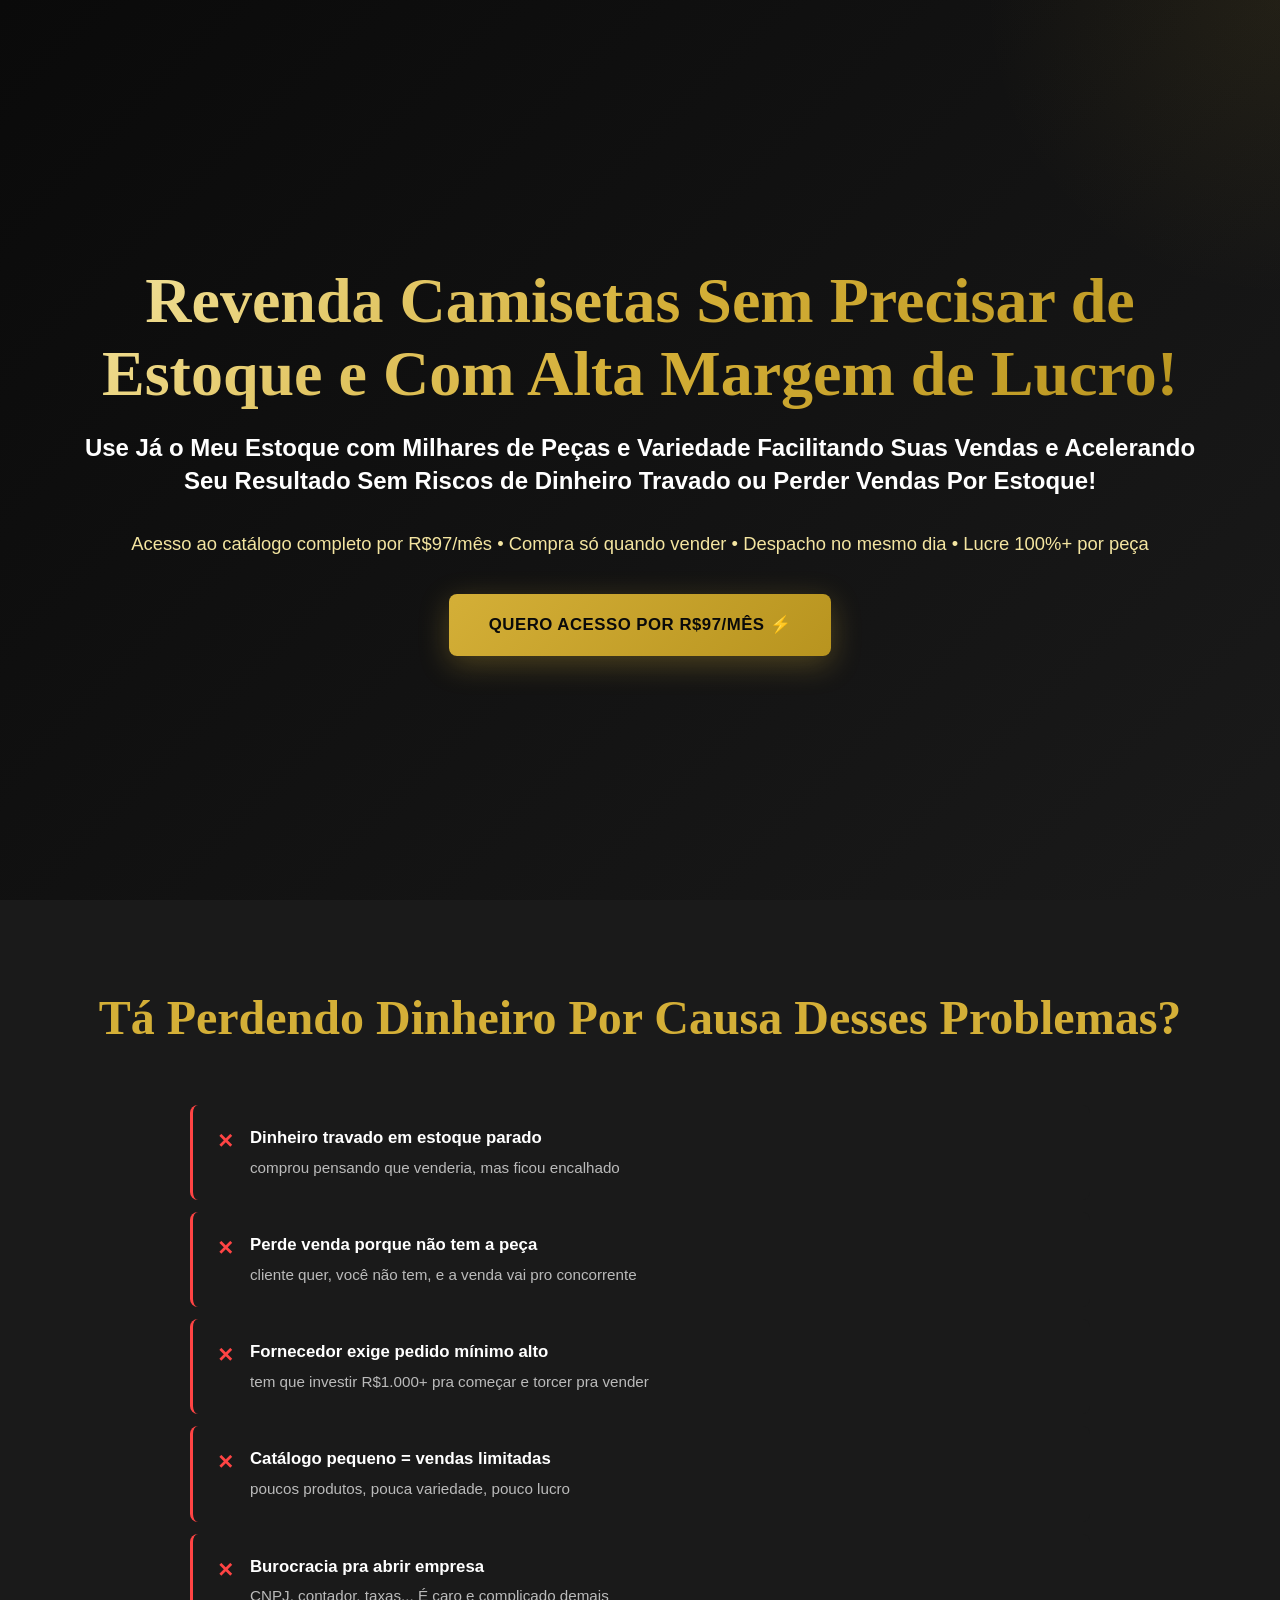
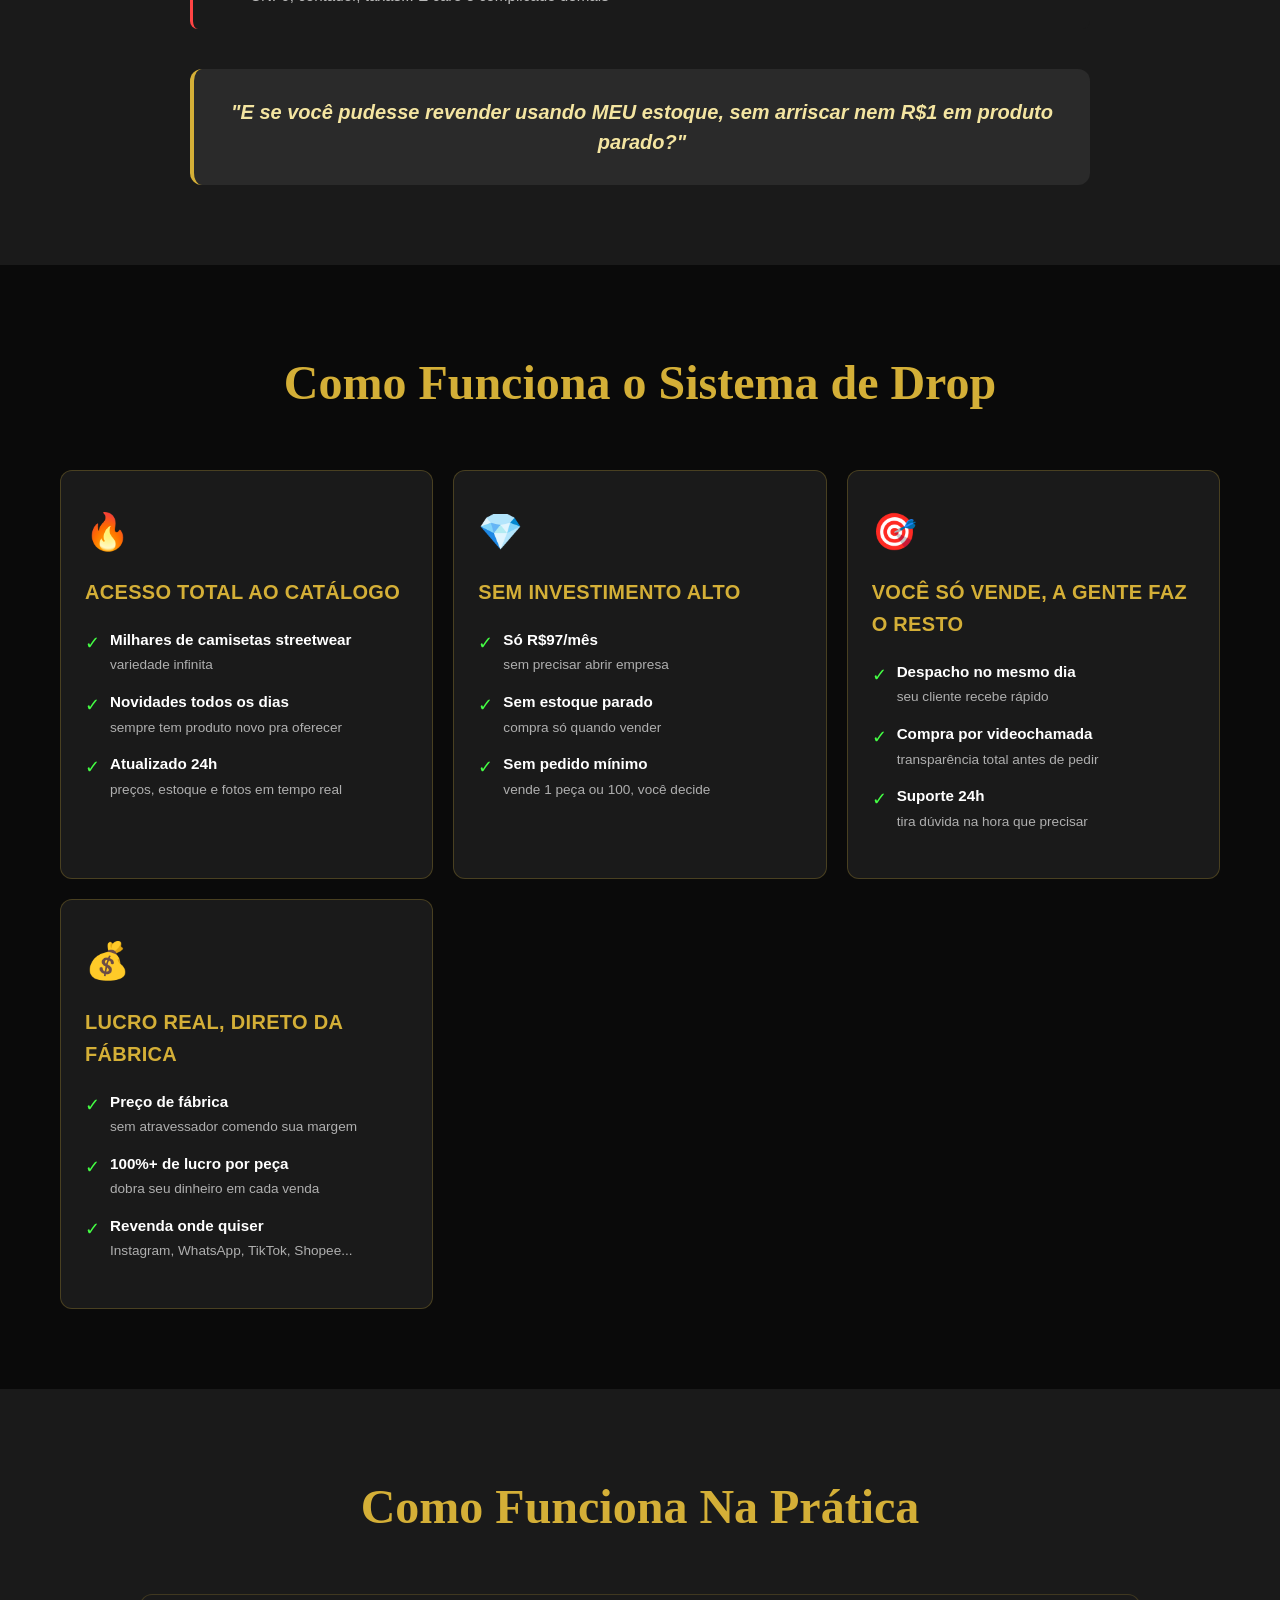
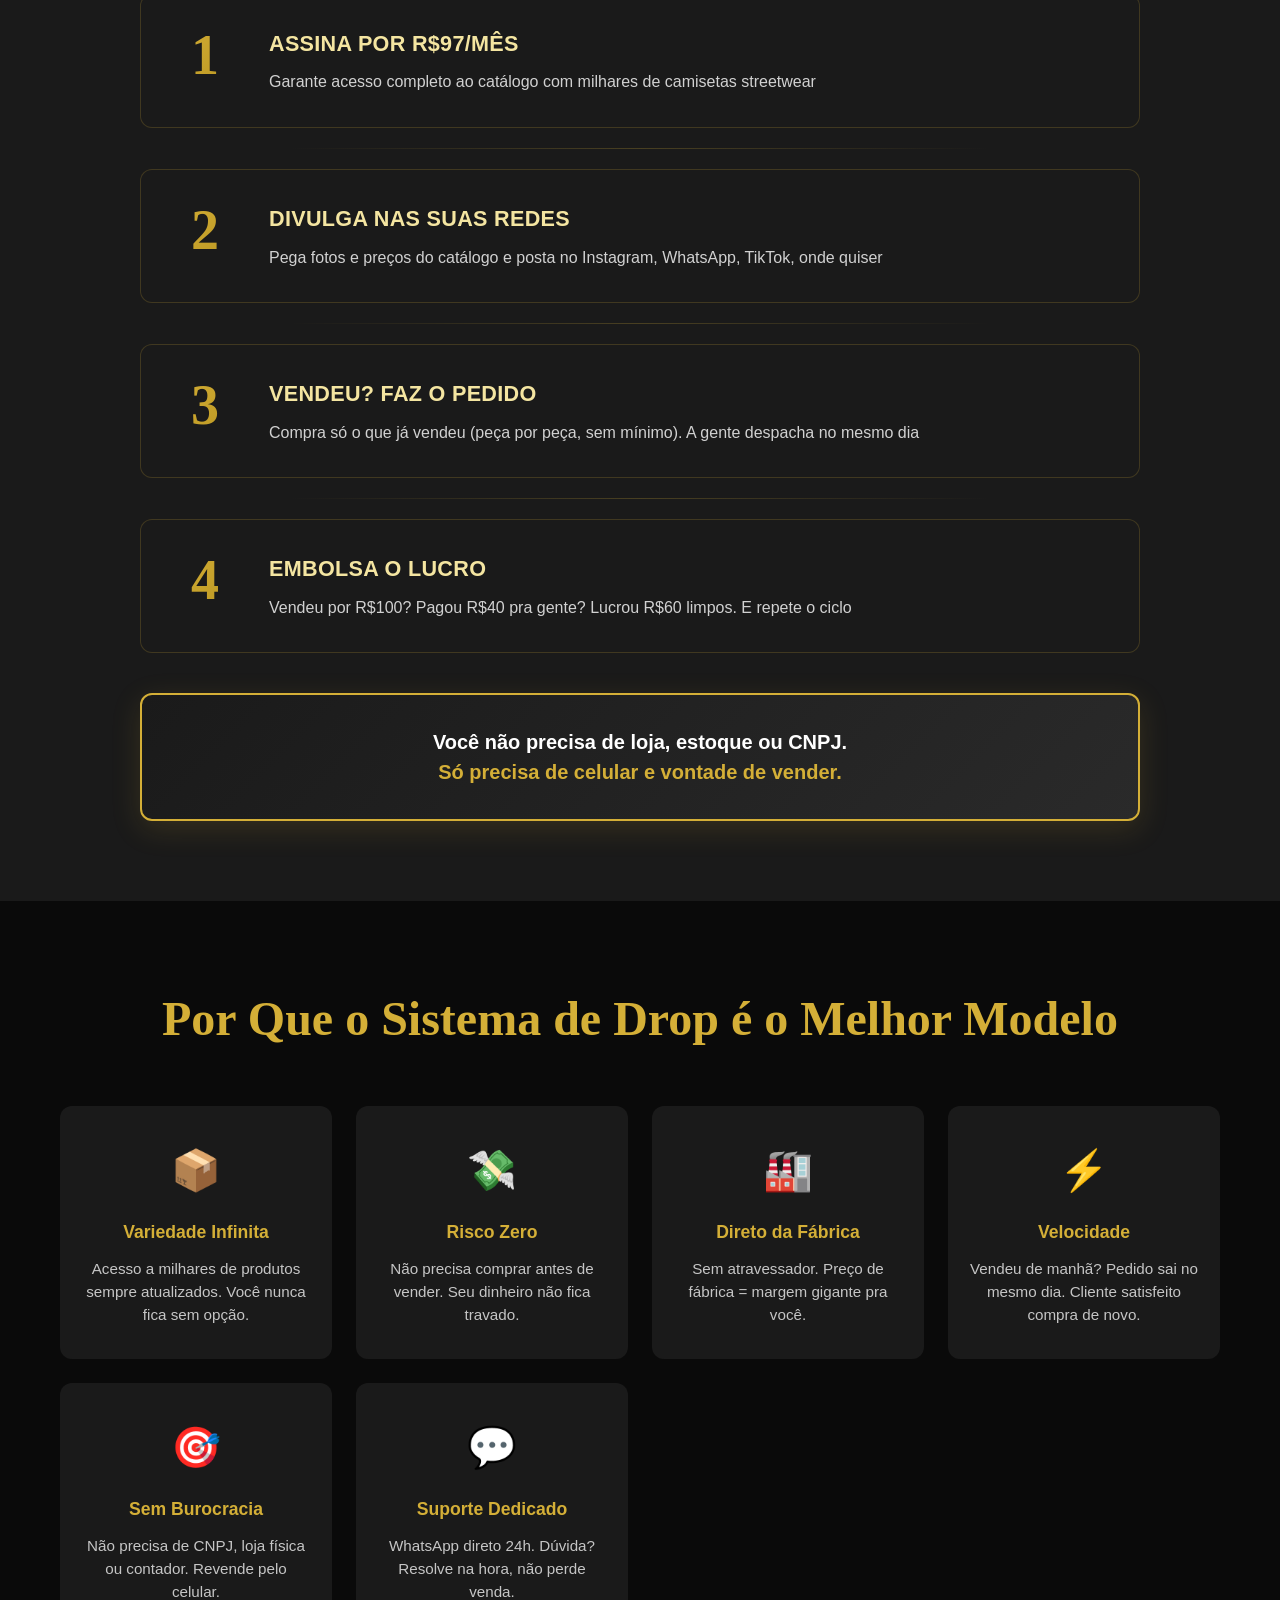
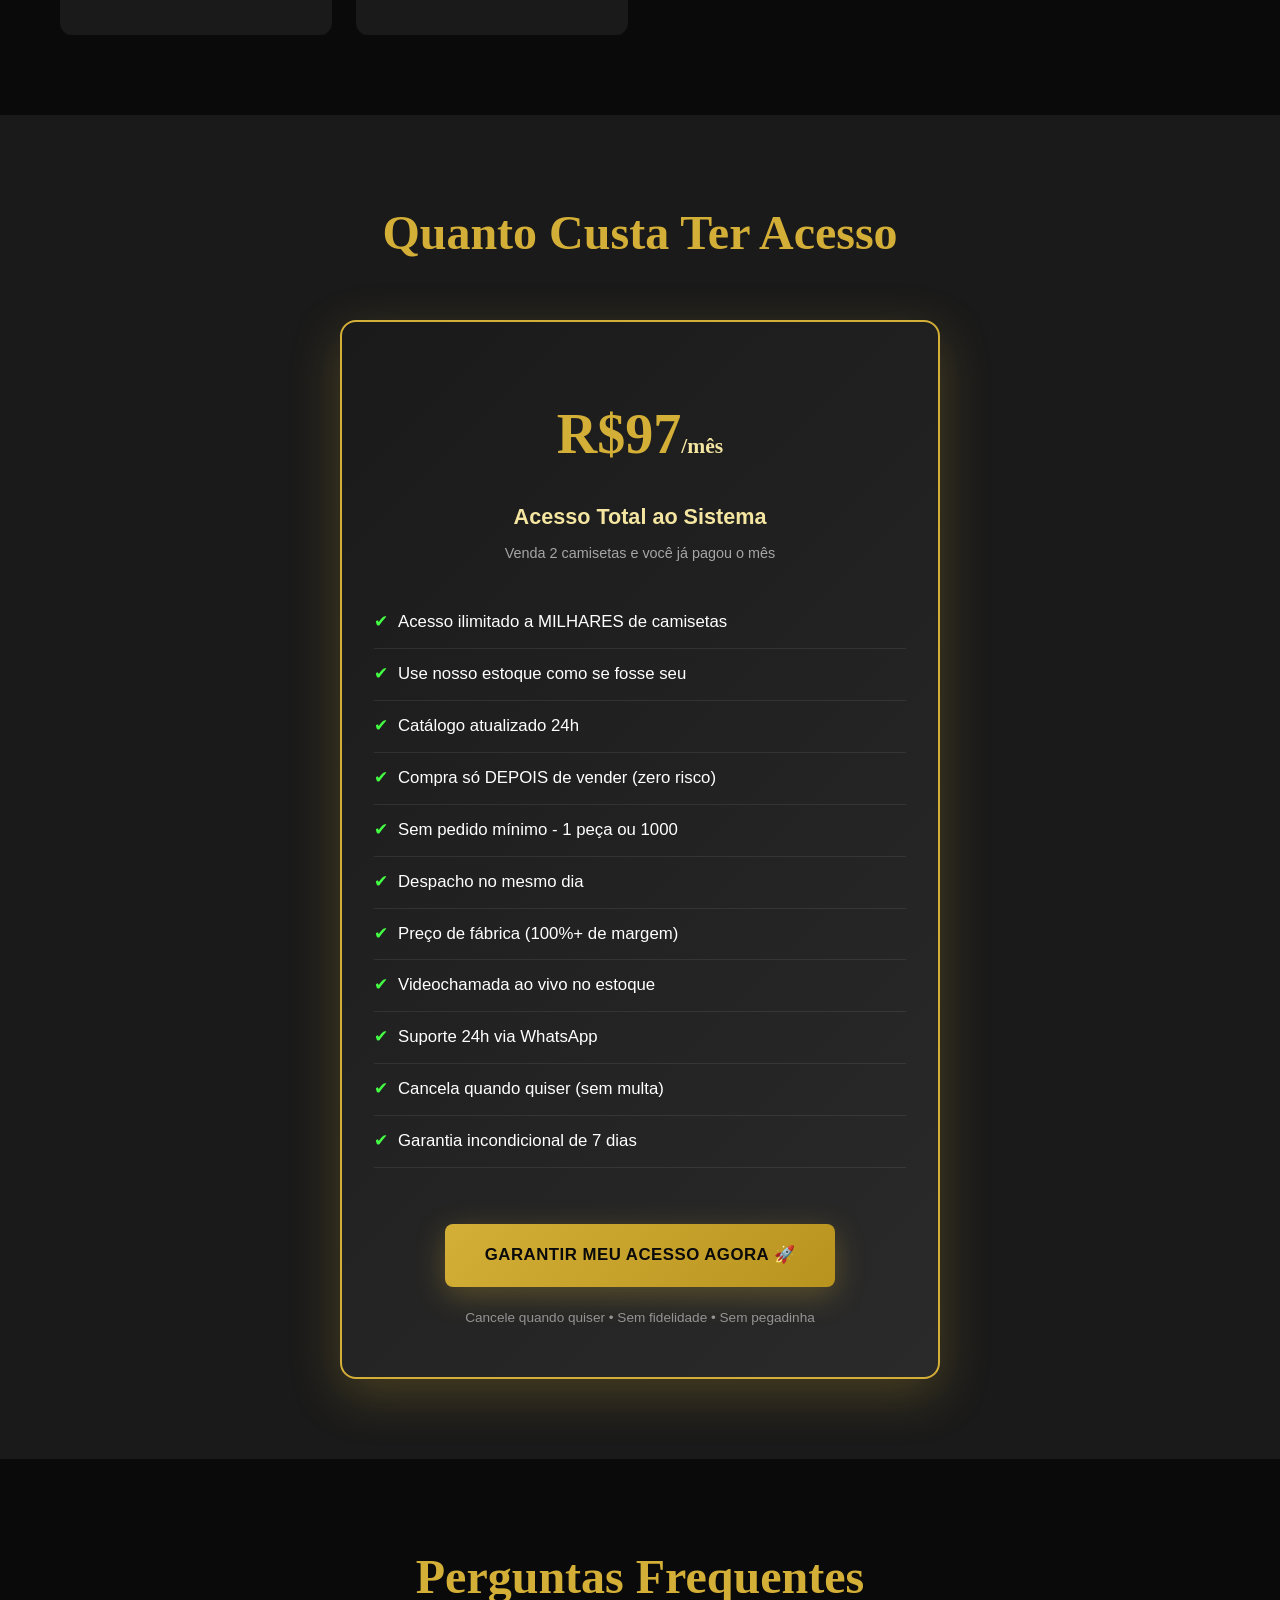
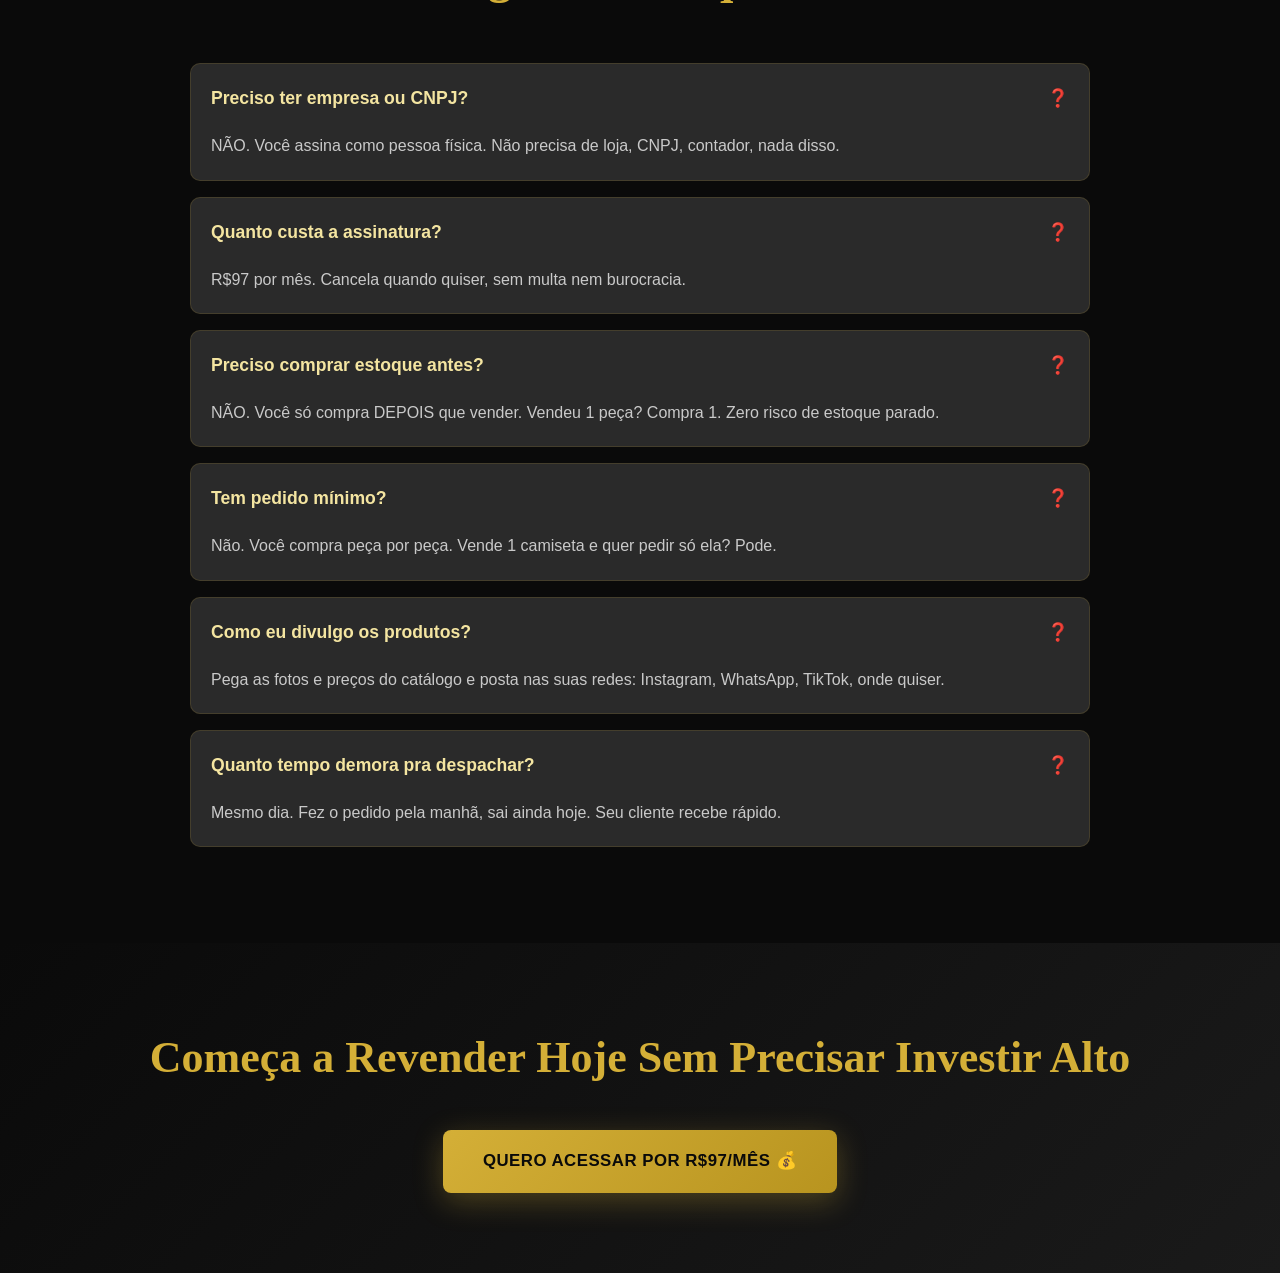
<file: DY Fonte Camisetas - Revenda Sem Estoque _ Drop Streetwear.html>
<!DOCTYPE html>
<!-- saved from url=(0075)file:///C:/Users/Leonardo%20trentini/Downloads/dy-landing-page-FINAL_2.html -->
<html lang="pt-BR"><head><meta http-equiv="Content-Type" content="text/html; charset=UTF-8">
    
    <meta name="viewport" content="width=device-width, initial-scale=1.0, viewport-fit=cover">
    <meta name="theme-color" content="#0A0A0A">
    <meta name="description" content="Revenda camisetas streetwear sem estoque por R$97/mês. Acesso a milhares de produtos, despacho no mesmo dia, lucro de 100%+.">
    <title>DY Fonte Camisetas - Revenda Sem Estoque | Drop Streetwear</title>
    
    <!-- Preconnect críticos -->
    <link rel="preconnect" href="https://fonts.googleapis.com/">
    <link rel="preconnect" href="https://fonts.gstatic.com/" crossorigin="">
    <link rel="preconnect" href="https://www.youtube.com/">
    <link rel="dns-prefetch" href="https://i.ytimg.com/">
    
    <!-- Fontes otimizadas -->
    <link href="./DY Fonte Camisetas - Revenda Sem Estoque _ Drop Streetwear_files/css2" rel="stylesheet">
    
    <style>
        :root {
            --gold: #D4AF37;
            --gold-light: #F4E5A1;
            --gold-dark: #B8941F;
            --black: #0A0A0A;
            --black-light: #1A1A1A;
            --gray: #2A2A2A;
        }

        * {
            margin: 0;
            padding: 0;
            box-sizing: border-box;
        }

        html {
            scroll-behavior: smooth;
        }

        body {
            font-family: 'Outfit', -apple-system, BlinkMacSystemFont, sans-serif;
            background: var(--black);
            color: #fff;
            line-height: 1.6;
            overflow-x: hidden;
            -webkit-font-smoothing: antialiased;
            -moz-osx-font-smoothing: grayscale;
        }

        /* Container */
        .container {
            max-width: 1200px;
            margin: 0 auto;
            padding: 0 20px;
        }

        /* Hero */
        .hero {
            min-height: 100vh;
            display: flex;
            align-items: center;
            justify-content: center;
            text-align: center;
            padding: 80px 0 60px;
            background: linear-gradient(135deg, var(--black) 0%, var(--black-light) 100%);
            position: relative;
        }

        .hero::before {
            content: '';
            position: absolute;
            width: 600px;
            height: 600px;
            background: radial-gradient(circle, rgba(212, 175, 55, 0.08) 0%, transparent 70%);
            top: -300px;
            right: -300px;
            pointer-events: none;
        }

        .hero-content {
            position: relative;
            z-index: 1;
        }

        .hero h1 {
            font-family: 'Playfair Display', serif;
            font-size: clamp(1.75rem, 7vw, 4rem);
            font-weight: 900;
            line-height: 1.15;
            margin-bottom: 20px;
            background: linear-gradient(135deg, var(--gold-light) 0%, var(--gold) 50%, var(--gold-dark) 100%);
            -webkit-background-clip: text;
            -webkit-text-fill-color: transparent;
            background-clip: text;
        }

        .hero h2 {
            font-size: clamp(1.1rem, 2.5vw, 1.5rem);
            font-weight: 600;
            margin-bottom: 32px;
            color: #fff;
            line-height: 1.4;
        }

        .hero-subheadline {
            font-size: clamp(0.95rem, 2vw, 1.15rem);
            font-weight: 400;
            color: var(--gold-light);
            margin-bottom: 36px;
            line-height: 1.5;
        }

        /* CTA Button */
        .cta-button {
            display: inline-block;
            background: linear-gradient(135deg, var(--gold) 0%, var(--gold-dark) 100%);
            color: var(--black);
            padding: 18px 40px;
            font-size: 1.05rem;
            font-weight: 700;
            text-decoration: none;
            border-radius: 8px;
            text-transform: uppercase;
            letter-spacing: 0.5px;
            box-shadow: 0 8px 30px rgba(212, 175, 55, 0.3);
            transition: all 0.3s ease;
            touch-action: manipulation;
        }

        .cta-button:active {
            transform: scale(0.98);
        }

        /* Section */
        section {
            padding: 80px 0;
        }

        .section-title {
            font-family: 'Playfair Display', serif;
            font-size: clamp(1.75rem, 5vw, 3rem);
            font-weight: 900;
            text-align: center;
            margin-bottom: 48px;
            color: var(--gold);
        }

        /* Problem Section */
        .problem-section {
            background: var(--black-light);
        }

        .problem-item {
            background: #1a1a1a;
            border-left: 3px solid #ff4444;
            padding: 20px 24px;
            border-radius: 8px;
            display: flex;
            gap: 16px;
            margin-bottom: 12px;
        }

        .problem-item span {
            color: #ff4444;
            font-size: 1.25rem;
            font-weight: 700;
            flex-shrink: 0;
        }

        .problem-item strong {
            color: #fff;
            font-size: 1.05rem;
            display: block;
            margin-bottom: 4px;
        }

        .problem-item p {
            color: rgba(255,255,255,0.7);
            font-size: 0.95rem;
            margin: 0;
        }

        .problem-quote {
            text-align: center;
            padding: 28px 24px;
            background: var(--gray);
            border-radius: 12px;
            border-left: 4px solid var(--gold);
            margin-top: 40px;
            font-size: 1.25rem;
            font-weight: 700;
            color: var(--gold-light);
            font-style: italic;
            line-height: 1.5;
        }

        /* Benefits Grid */
        .benefits-grid {
            display: grid;
            grid-template-columns: repeat(auto-fit, minmax(280px, 1fr));
            gap: 20px;
        }

        .benefit-card {
            background: #1a1a1a;
            border: 1px solid rgba(212, 175, 55, 0.25);
            border-radius: 12px;
            padding: 32px 24px;
        }

        .benefit-card-icon {
            font-size: 2.25rem;
            margin-bottom: 16px;
        }

        .benefit-card h3 {
            font-size: 1.25rem;
            font-weight: 700;
            color: var(--gold);
            margin-bottom: 20px;
            text-transform: uppercase;
            letter-spacing: 0.3px;
        }

        .benefit-item {
            display: flex;
            gap: 10px;
            margin-bottom: 14px;
        }

        .benefit-item span {
            color: #44ff44;
            font-size: 1.15rem;
            flex-shrink: 0;
        }

        .benefit-item strong {
            color: #fff;
            font-weight: 600;
            display: block;
            font-size: 0.95rem;
        }

        .benefit-item small {
            color: rgba(255,255,255,0.65);
            display: block;
            font-size: 0.85rem;
            margin-top: 2px;
        }

        /* Steps */
        .step {
            display: grid;
            grid-template-columns: 80px 1fr;
            gap: 24px;
            padding: 32px 24px;
            background: #1a1a1a;
            border-radius: 12px;
            border: 1px solid rgba(212, 175, 55, 0.2);
            margin-bottom: 20px;
        }

        .step-number {
            font-family: 'Playfair Display', serif;
            font-size: 3.5rem;
            font-weight: 900;
            background: linear-gradient(135deg, var(--gold) 0%, var(--gold-dark) 100%);
            -webkit-background-clip: text;
            -webkit-text-fill-color: transparent;
            text-align: center;
            line-height: 1;
        }

        .step h3 {
            font-size: 1.35rem;
            font-weight: 700;
            color: var(--gold-light);
            margin-bottom: 8px;
            text-transform: uppercase;
            letter-spacing: 0.3px;
        }

        .step p {
            color: rgba(255,255,255,0.8);
            font-size: 1rem;
            line-height: 1.6;
        }

        .divider {
            height: 1px;
            background: linear-gradient(90deg, transparent, rgba(212, 175, 55, 0.25), transparent);
            margin: 0 auto 20px;
            width: 70%;
        }

        .final-message {
            text-align: center;
            padding: 32px 24px;
            background: linear-gradient(135deg, #1a1a1a 0%, var(--gray) 100%);
            border-radius: 12px;
            border: 2px solid var(--gold);
            margin-top: 40px;
            box-shadow: 0 8px 30px rgba(212, 175, 55, 0.15);
        }

        .final-message p {
            font-size: 1.25rem;
            font-weight: 600;
            line-height: 1.5;
        }

        .final-message strong {
            color: var(--gold);
        }

        /* Why Grid */
        .why-grid {
            display: grid;
            grid-template-columns: repeat(auto-fit, minmax(240px, 1fr));
            gap: 24px;
        }

        .why-item {
            text-align: center;
            padding: 32px 20px;
            background: #1a1a1a;
            border-radius: 12px;
        }

        .why-icon {
            font-size: 2.5rem;
            margin-bottom: 16px;
        }

        .why-item h3 {
            font-size: 1.1rem;
            font-weight: 700;
            color: var(--gold);
            margin-bottom: 12px;
        }

        .why-item p {
            color: rgba(255,255,255,0.75);
            font-size: 0.95rem;
            line-height: 1.5;
        }

        /* Pricing */
        .pricing-card {
            max-width: 600px;
            margin: 0 auto;
            padding: 48px 32px;
            background: linear-gradient(135deg, var(--black-light) 0%, var(--gray) 100%);
            border-radius: 16px;
            border: 2px solid var(--gold);
            box-shadow: 0 15px 50px rgba(212, 175, 55, 0.25);
            text-align: center;
        }

        .price {
            font-family: 'Playfair Display', serif;
            font-size: 3.5rem;
            font-weight: 900;
            color: var(--gold);
            margin: 20px 0;
        }

        .price-period {
            font-size: 1.35rem;
            color: var(--gold-light);
        }

        .pricing-features {
            list-style: none;
            margin: 32px 0;
            text-align: left;
        }

        .pricing-features li {
            padding: 12px 0;
            border-bottom: 1px solid rgba(255, 255, 255, 0.08);
            font-size: 1.05rem;
            display: flex;
            gap: 10px;
        }

        .pricing-features span {
            color: #44ff44;
            flex-shrink: 0;
        }

        /* FAQ */
        .faq-item {
            margin-bottom: 16px;
            background: var(--gray);
            border-radius: 10px;
            overflow: hidden;
            border: 1px solid rgba(212, 175, 55, 0.15);
        }

        .faq-question {
            padding: 20px;
            font-size: 1.1rem;
            font-weight: 700;
            color: var(--gold-light);
            display: flex;
            justify-content: space-between;
        }

        .faq-answer {
            padding: 0 20px 20px;
            color: rgba(255, 255, 255, 0.75);
            line-height: 1.7;
        }

        /* Mobile Optimizations */
        @media (max-width: 768px) {
            section {
                padding: 60px 0;
            }

            .hero {
                min-height: auto;
                padding: 60px 0 40px;
            }

            .step {
                grid-template-columns: 60px 1fr;
                gap: 16px;
                padding: 24px 16px;
            }

            .step-number {
                font-size: 2.75rem;
            }

            .benefits-grid,
            .why-grid {
                grid-template-columns: 1fr;
            }

            .pricing-card {
                padding: 36px 20px;
            }

            .price {
                font-size: 2.75rem;
            }

            .cta-button {
                width: 100%;
                max-width: 400px;
            }

            .vsl-container {
                border-radius: 8px;
            }
        }

        @media (max-width: 480px) {
            .container {
                padding: 0 16px;
            }

            .problem-item {
                padding: 16px 18px;
                flex-direction: column;
                gap: 8px;
            }

            .benefit-card {
                padding: 24px 18px;
            }
        }

        /* Performance: Reduce animations on low-end devices */
        @media (prefers-reduced-motion: reduce) {
            * {
                animation: none !important;
                transition: none !important;
            }
        }
    </style>
</head>
<body>
    <!-- Hero -->
    <section class="hero">
        <div class="container">
            <div class="hero-content">
                <h1>Revenda Camisetas Sem Precisar de Estoque e Com Alta Margem de Lucro!</h1>
                <h2>Use Já o Meu Estoque com Milhares de Peças e Variedade Facilitando Suas Vendas e Acelerando Seu Resultado Sem Riscos de Dinheiro Travado ou Perder Vendas Por Estoque!</h2>
                
                <p class="hero-subheadline">
                    Acesso ao catálogo completo por R$97/mês • Compra só quando vender • Despacho no mesmo dia • Lucre 100%+ por peça
                </p>
                <a href="https://pay.kiwify.com.br/C6JV9t8" target="_blank" rel="noopener" class="cta-button">QUERO ACESSO POR R$97/MÊS ⚡</a>
            </div>
        </div>
    </section>

    <!-- Problems -->
    <section class="problem-section">
        <div class="container">
            <h2 class="section-title">Tá Perdendo Dinheiro Por Causa Desses Problemas?</h2>
            
            <div style="max-width: 900px; margin: 0 auto;">
                <div class="problem-item">
                    <span>✕</span>
                    <div>
                        <strong>Dinheiro travado em estoque parado</strong>
                        <p>comprou pensando que venderia, mas ficou encalhado</p>
                    </div>
                </div>

                <div class="problem-item">
                    <span>✕</span>
                    <div>
                        <strong>Perde venda porque não tem a peça</strong>
                        <p>cliente quer, você não tem, e a venda vai pro concorrente</p>
                    </div>
                </div>

                <div class="problem-item">
                    <span>✕</span>
                    <div>
                        <strong>Fornecedor exige pedido mínimo alto</strong>
                        <p>tem que investir R$1.000+ pra começar e torcer pra vender</p>
                    </div>
                </div>

                <div class="problem-item">
                    <span>✕</span>
                    <div>
                        <strong>Catálogo pequeno = vendas limitadas</strong>
                        <p>poucos produtos, pouca variedade, pouco lucro</p>
                    </div>
                </div>

                <div class="problem-item">
                    <span>✕</span>
                    <div>
                        <strong>Burocracia pra abrir empresa</strong>
                        <p>CNPJ, contador, taxas... É caro e complicado demais</p>
                    </div>
                </div>

                <div class="problem-quote">
                    "E se você pudesse revender usando MEU estoque, sem arriscar nem R$1 em produto parado?"
                </div>
            </div>
        </div>
    </section>

    <!-- Benefits -->
    <section style="background: var(--black); padding: 80px 0;">
        <div class="container">
            <h2 class="section-title">Como Funciona o Sistema de Drop</h2>
            
            <div class="benefits-grid">
                <div class="benefit-card">
                    <div class="benefit-card-icon">🔥</div>
                    <h3>Acesso Total ao Catálogo</h3>
                    <div class="benefit-item">
                        <span>✓</span>
                        <div>
                            <strong>Milhares de camisetas streetwear</strong>
                            <small>variedade infinita</small>
                        </div>
                    </div>
                    <div class="benefit-item">
                        <span>✓</span>
                        <div>
                            <strong>Novidades todos os dias</strong>
                            <small>sempre tem produto novo pra oferecer</small>
                        </div>
                    </div>
                    <div class="benefit-item">
                        <span>✓</span>
                        <div>
                            <strong>Atualizado 24h</strong>
                            <small>preços, estoque e fotos em tempo real</small>
                        </div>
                    </div>
                </div>

                <div class="benefit-card">
                    <div class="benefit-card-icon">💎</div>
                    <h3>Sem Investimento Alto</h3>
                    <div class="benefit-item">
                        <span>✓</span>
                        <div>
                            <strong>Só R$97/mês</strong>
                            <small>sem precisar abrir empresa</small>
                        </div>
                    </div>
                    <div class="benefit-item">
                        <span>✓</span>
                        <div>
                            <strong>Sem estoque parado</strong>
                            <small>compra só quando vender</small>
                        </div>
                    </div>
                    <div class="benefit-item">
                        <span>✓</span>
                        <div>
                            <strong>Sem pedido mínimo</strong>
                            <small>vende 1 peça ou 100, você decide</small>
                        </div>
                    </div>
                </div>

                <div class="benefit-card">
                    <div class="benefit-card-icon">🎯</div>
                    <h3>Você Só Vende, A Gente Faz o Resto</h3>
                    <div class="benefit-item">
                        <span>✓</span>
                        <div>
                            <strong>Despacho no mesmo dia</strong>
                            <small>seu cliente recebe rápido</small>
                        </div>
                    </div>
                    <div class="benefit-item">
                        <span>✓</span>
                        <div>
                            <strong>Compra por videochamada</strong>
                            <small>transparência total antes de pedir</small>
                        </div>
                    </div>
                    <div class="benefit-item">
                        <span>✓</span>
                        <div>
                            <strong>Suporte 24h</strong>
                            <small>tira dúvida na hora que precisar</small>
                        </div>
                    </div>
                </div>

                <div class="benefit-card">
                    <div class="benefit-card-icon">💰</div>
                    <h3>Lucro Real, Direto da Fábrica</h3>
                    <div class="benefit-item">
                        <span>✓</span>
                        <div>
                            <strong>Preço de fábrica</strong>
                            <small>sem atravessador comendo sua margem</small>
                        </div>
                    </div>
                    <div class="benefit-item">
                        <span>✓</span>
                        <div>
                            <strong>100%+ de lucro por peça</strong>
                            <small>dobra seu dinheiro em cada venda</small>
                        </div>
                    </div>
                    <div class="benefit-item">
                        <span>✓</span>
                        <div>
                            <strong>Revenda onde quiser</strong>
                            <small>Instagram, WhatsApp, TikTok, Shopee...</small>
                        </div>
                    </div>
                </div>
            </div>
        </div>
    </section>

    <!-- How It Works -->
    <section style="background: var(--black-light); padding: 80px 0;">
        <div class="container">
            <h2 class="section-title">Como Funciona Na Prática</h2>
            
            <div style="max-width: 1000px; margin: 0 auto;">
                <div class="step">
                    <div class="step-number">1</div>
                    <div>
                        <h3>Assina por R$97/mês</h3>
                        <p>Garante acesso completo ao catálogo com milhares de camisetas streetwear</p>
                    </div>
                </div>

                <div class="divider"></div>

                <div class="step">
                    <div class="step-number">2</div>
                    <div>
                        <h3>Divulga nas suas redes</h3>
                        <p>Pega fotos e preços do catálogo e posta no Instagram, WhatsApp, TikTok, onde quiser</p>
                    </div>
                </div>

                <div class="divider"></div>

                <div class="step">
                    <div class="step-number">3</div>
                    <div>
                        <h3>Vendeu? Faz o pedido</h3>
                        <p>Compra só o que já vendeu (peça por peça, sem mínimo). A gente despacha no mesmo dia</p>
                    </div>
                </div>

                <div class="divider"></div>

                <div class="step">
                    <div class="step-number">4</div>
                    <div>
                        <h3>Embolsa o lucro</h3>
                        <p>Vendeu por R$100? Pagou R$40 pra gente? Lucrou R$60 limpos. E repete o ciclo</p>
                    </div>
                </div>

                <div class="final-message">
                    <p>Você não precisa de loja, estoque ou CNPJ.<br><strong>Só precisa de celular e vontade de vender.</strong></p>
                </div>
            </div>
        </div>
    </section>

    <!-- Why Different -->
    <section style="background: var(--black); padding: 80px 0;">
        <div class="container">
            <h2 class="section-title">Por Que o Sistema de Drop é o Melhor Modelo</h2>
            <div class="why-grid">
                <div class="why-item">
                    <div class="why-icon">📦</div>
                    <h3>Variedade Infinita</h3>
                    <p>Acesso a milhares de produtos sempre atualizados. Você nunca fica sem opção.</p>
                </div>
                <div class="why-item">
                    <div class="why-icon">💸</div>
                    <h3>Risco Zero</h3>
                    <p>Não precisa comprar antes de vender. Seu dinheiro não fica travado.</p>
                </div>
                <div class="why-item">
                    <div class="why-icon">🏭</div>
                    <h3>Direto da Fábrica</h3>
                    <p>Sem atravessador. Preço de fábrica = margem gigante pra você.</p>
                </div>
                <div class="why-item">
                    <div class="why-icon">⚡</div>
                    <h3>Velocidade</h3>
                    <p>Vendeu de manhã? Pedido sai no mesmo dia. Cliente satisfeito compra de novo.</p>
                </div>
                <div class="why-item">
                    <div class="why-icon">🎯</div>
                    <h3>Sem Burocracia</h3>
                    <p>Não precisa de CNPJ, loja física ou contador. Revende pelo celular.</p>
                </div>
                <div class="why-item">
                    <div class="why-icon">💬</div>
                    <h3>Suporte Dedicado</h3>
                    <p>WhatsApp direto 24h. Dúvida? Resolve na hora, não perde venda.</p>
                </div>
            </div>
        </div>
    </section>

    <!-- Pricing -->
    <section id="pricing" style="background: var(--black-light); padding: 80px 0;">
        <div class="container">
            <h2 class="section-title">Quanto Custa Ter Acesso</h2>
            <div class="pricing-card">
                <div class="price">R$97<span class="price-period">/mês</span></div>
                <h3 style="font-size: 1.35rem; color: var(--gold-light); margin-bottom: 8px;">Acesso Total ao Sistema</h3>
                <p style="font-size: 0.9rem; color: rgba(255,255,255,0.6); margin-bottom: 28px;">Venda 2 camisetas e você já pagou o mês</p>
                
                <ul class="pricing-features">
                    <li><span>✔</span> Acesso ilimitado a MILHARES de camisetas</li>
                    <li><span>✔</span> Use nosso estoque como se fosse seu</li>
                    <li><span>✔</span> Catálogo atualizado 24h</li>
                    <li><span>✔</span> Compra só DEPOIS de vender (zero risco)</li>
                    <li><span>✔</span> Sem pedido mínimo - 1 peça ou 1000</li>
                    <li><span>✔</span> Despacho no mesmo dia</li>
                    <li><span>✔</span> Preço de fábrica (100%+ de margem)</li>
                    <li><span>✔</span> Videochamada ao vivo no estoque</li>
                    <li><span>✔</span> Suporte 24h via WhatsApp</li>
                    <li><span>✔</span> Cancela quando quiser (sem multa)</li>
                    <li><span>✔</span> Garantia incondicional de 7 dias</li>
                </ul>

                <a href="https://pay.kiwify.com.br/C6JV9t8" target="_blank" rel="noopener" class="cta-button" style="margin-top: 24px;">GARANTIR MEU ACESSO AGORA 🚀</a>
                
                <p style="margin-top: 20px; font-size: 0.85rem; color: rgba(255,255,255,0.5);">
                    Cancele quando quiser • Sem fidelidade • Sem pegadinha
                </p>
            </div>
        </div>
    </section>

    <!-- FAQ -->
    <section style="background: var(--black); padding: 80px 0;">
        <div class="container">
            <h2 class="section-title">Perguntas Frequentes</h2>
            <div style="max-width: 900px; margin: 0 auto;">
                <div class="faq-item">
                    <div class="faq-question">Preciso ter empresa ou CNPJ? <span>❓</span></div>
                    <div class="faq-answer">NÃO. Você assina como pessoa física. Não precisa de loja, CNPJ, contador, nada disso.</div>
                </div>
                <div class="faq-item">
                    <div class="faq-question">Quanto custa a assinatura? <span>❓</span></div>
                    <div class="faq-answer">R$97 por mês. Cancela quando quiser, sem multa nem burocracia.</div>
                </div>
                <div class="faq-item">
                    <div class="faq-question">Preciso comprar estoque antes? <span>❓</span></div>
                    <div class="faq-answer">NÃO. Você só compra DEPOIS que vender. Vendeu 1 peça? Compra 1. Zero risco de estoque parado.</div>
                </div>
                <div class="faq-item">
                    <div class="faq-question">Tem pedido mínimo? <span>❓</span></div>
                    <div class="faq-answer">Não. Você compra peça por peça. Vende 1 camiseta e quer pedir só ela? Pode.</div>
                </div>
                <div class="faq-item">
                    <div class="faq-question">Como eu divulgo os produtos? <span>❓</span></div>
                    <div class="faq-answer">Pega as fotos e preços do catálogo e posta nas suas redes: Instagram, WhatsApp, TikTok, onde quiser.</div>
                </div>
                <div class="faq-item">
                    <div class="faq-question">Quanto tempo demora pra despachar? <span>❓</span></div>
                    <div class="faq-answer">Mesmo dia. Fez o pedido pela manhã, sai ainda hoje. Seu cliente recebe rápido.</div>
                </div>
            </div>
        </div>
    </section>

    <!-- Footer CTA -->
    <section style="background: linear-gradient(135deg, var(--black) 0%, var(--black-light) 100%); text-align: center; padding: 80px 0;">
        <div class="container">
            <h2 style="font-family: &#39;Playfair Display&#39;, serif; font-size: clamp(1.75rem, 5vw, 2.75rem); color: var(--gold); margin-bottom: 36px;">Começa a Revender Hoje Sem Precisar Investir Alto</h2>
            <a href="https://pay.kiwify.com.br/C6JV9t8" target="_blank" rel="noopener" class="cta-button">QUERO ACESSAR POR R$97/MÊS 💰</a>
        </div>
    </section>

    <!-- Minimal JavaScript for smooth scroll -->
    <script>
        document.querySelectorAll('a[href^="#"]').forEach(anchor => {
            anchor.addEventListener('click', function (e) {
                e.preventDefault();
                const target = document.querySelector(this.getAttribute('href'));
                if (target) {
                    target.scrollIntoView({ behavior: 'smooth', block: 'start' });
                }
            });
        });
    </script>


</body></html>
</file>
